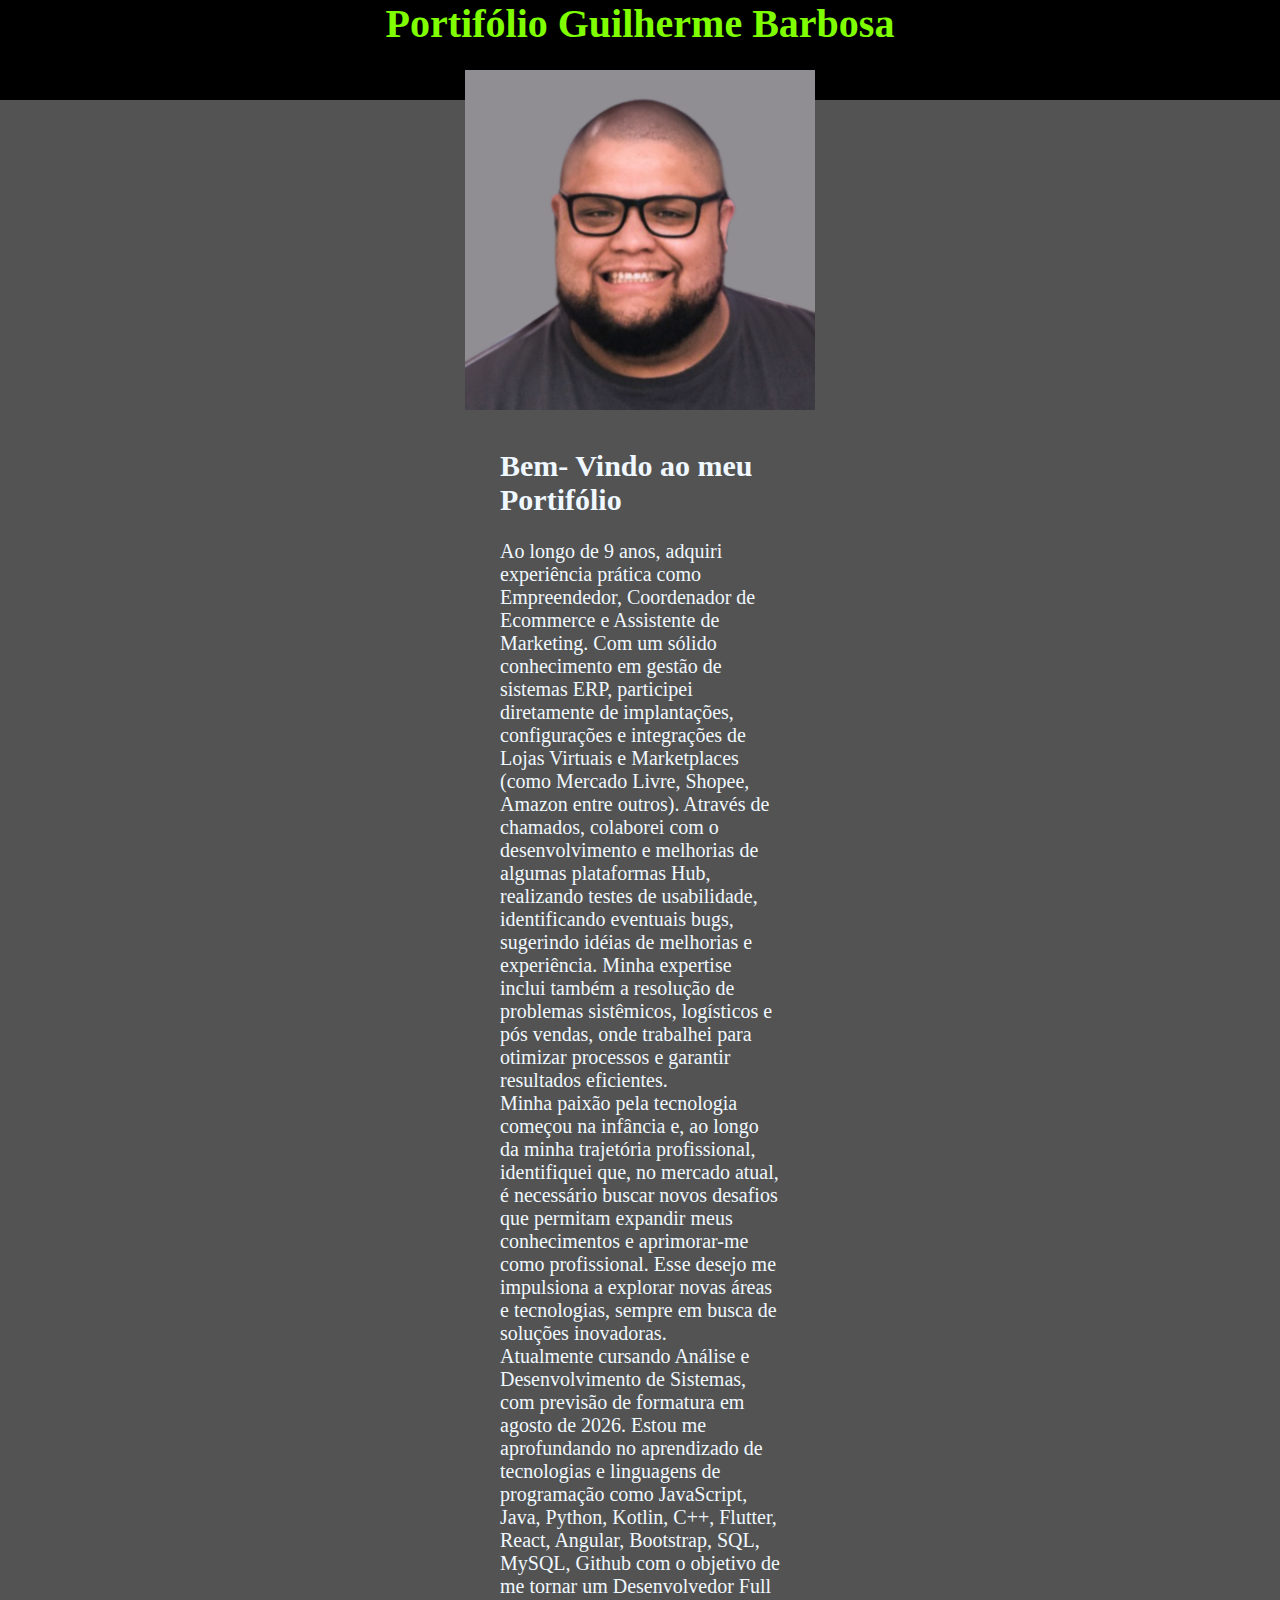
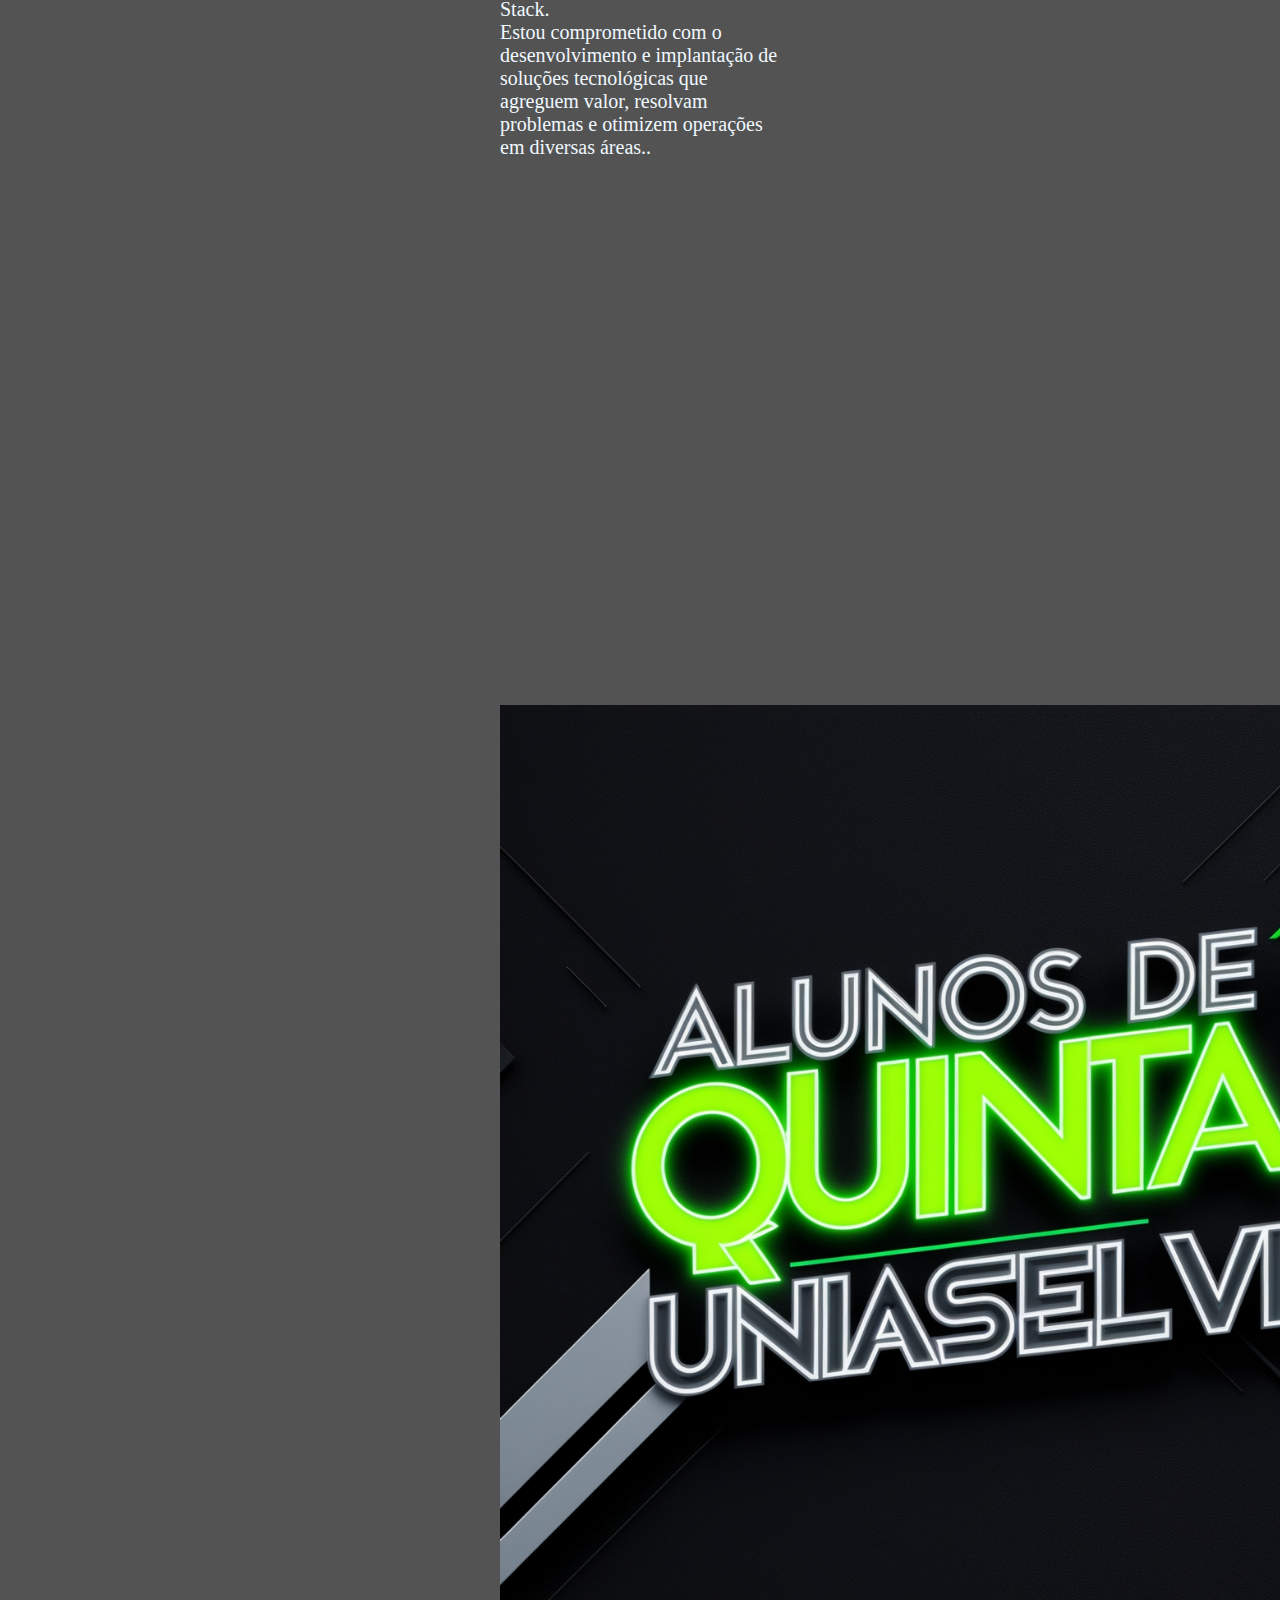
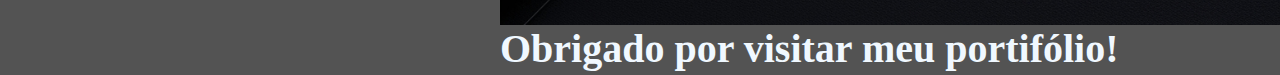
<file: AULA_01/index.html>
<html>
<head>
    <!-- Informações gerais da página -->
    <title>Portifólio Guilherme Barbosa</title>
    <link rel="stylesheet" href="estilo.css">
</head>
<body>
    <!-- Corpo da nossa pagina -->
    <header>
        <!-- Topo da nossa página -->
        <h1>Portifólio Guilherme Barbosa</h1>
        <br>
        <section>
            <div>
                <picture>
                     <img src="images/guilherme.png" alt="Logo" width="350">
                </picture>
            </div>
        </section>
    </header> 
    <section><!--é uma tag de agrupamento de conteúdo-->
        <div class="artigo"> 
        <article><!--escrever um artigo-->
            <br> <br><br><h2>Bem- Vindo ao meu Portifólio</h2><br>
            <p>Ao longo de 9 anos, adquiri experiência prática como Empreendedor, Coordenador de Ecommerce e Assistente de Marketing. Com um sólido conhecimento em gestão de sistemas ERP, participei diretamente de implantações, configurações e integrações de Lojas Virtuais e Marketplaces (como Mercado Livre, Shopee, Amazon entre outros). Através de chamados, colaborei com o desenvolvimento e melhorias de algumas plataformas Hub, realizando testes de usabilidade, identificando eventuais bugs, sugerindo idéias de melhorias e experiência. Minha expertise inclui também a resolução de problemas sistêmicos, logísticos e pós vendas, onde trabalhei para otimizar processos e garantir resultados eficientes.</p>

            <p> Minha paixão pela tecnologia começou na infância e, ao longo da minha trajetória profissional, identifiquei que, no mercado atual, é necessário buscar novos desafios que permitam expandir meus conhecimentos e aprimorar-me como profissional. Esse desejo me impulsiona a explorar novas áreas e tecnologias, sempre em busca de soluções inovadoras.</p>
                
            <p>   Atualmente cursando Análise e Desenvolvimento de Sistemas, com previsão de formatura em agosto de 2026. Estou me aprofundando no aprendizado de tecnologias e linguagens de programação como JavaScript, Java, Python, Kotlin, C++, Flutter, React, Angular, Bootstrap, SQL, MySQL, Github com o objetivo de me tornar um Desenvolvedor Full Stack.</p>
                
            <p> Estou comprometido com o desenvolvimento e implantação de soluções tecnológicas que agreguem valor, resolvam problemas e otimizem operações em diversas áreas..</p><br>
        </article></div>
    </section>
    
    <section>
        <div class="video">
            <iframe src="https://www.youtube.com/embed/cSNPZjmsN8o?si=8waOIudIgHvdUuwF" title="YouTube video player" frameborder="0" allow="accelerometer; autoplay; clipboard-write; encrypted-media; gyroscope; picture-in-picture; web-share" referrerpolicy="strict-origin-when-cross-origin" allowfullscreen></iframe>
        </div>
    </section>
    <br>
    <section>
        <div class="logo">
            <picture>
                <img src="images/logo.jpg" alt="Logo">
            </picture>
        </div>
    </section>
    
    <footer class="footer">
        <!-- É rodapé da nossa página -->
        <h1>Obrigado por visitar meu portifólio!</h1>
    </footer>
</body>
</html>
</file>
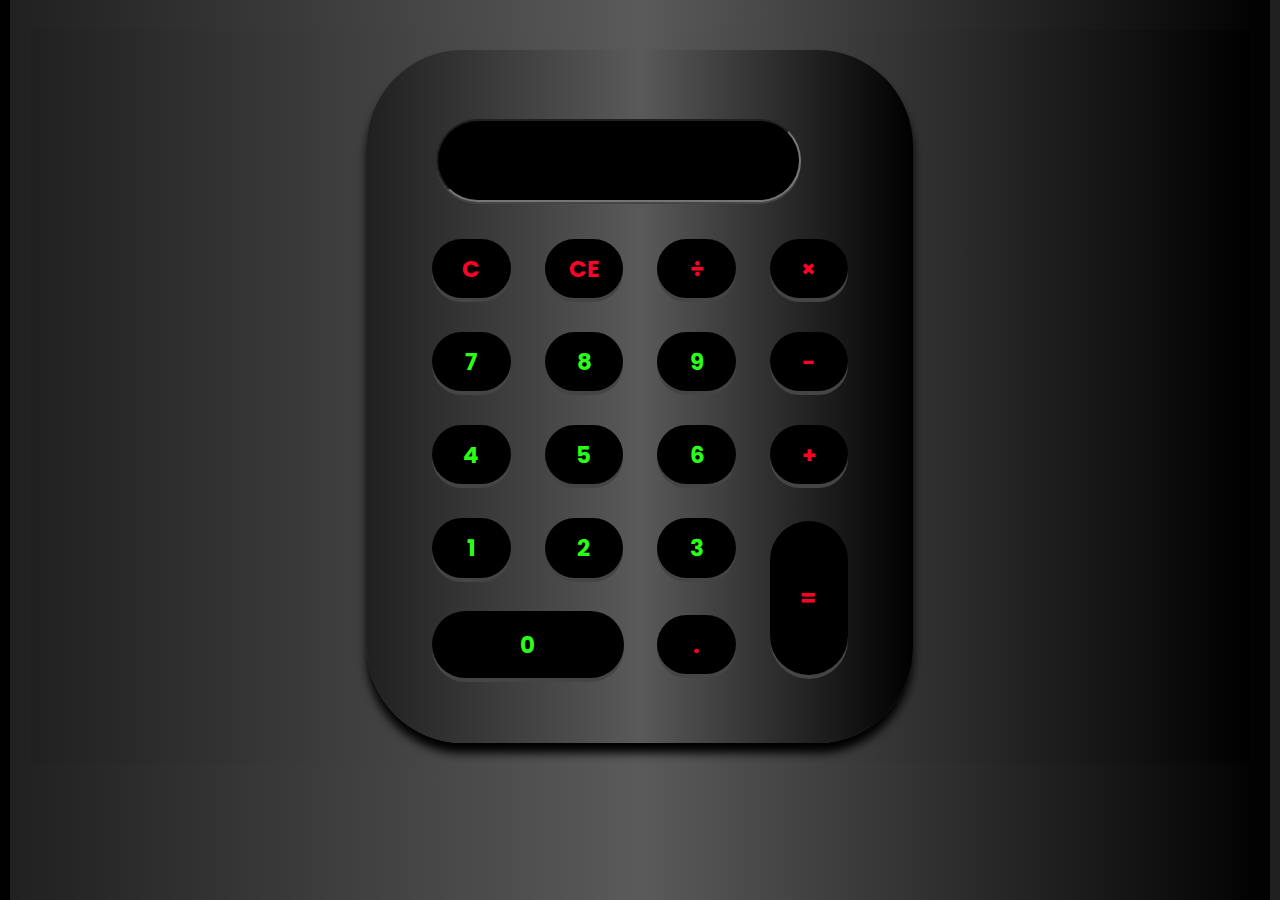
<file: AULA_02/index.html>
<!DOCTYPE html>
<html lang="pr-br">
<head>
    <meta charset="UTF-8">
    <meta http-equiv="X-UA-Compatible" content="IE-edge">
    <meta name="viewport" content="width=device-width", initial-scale="1.0">
    <link rel="stylesheet" href="estilo.css">
    <link rel="preconnect" href="https://fonts.googleapis.com">
    <link rel="preconnect" href="https://fonts.gstatic.com" crossorigin>
    <link href="https://fonts.googleapis.com/css2?family=Poppins:ital,wght@0,100;0,200;0,300;0,400;0,500;0,600;0,700;0,800;0,900;1,100;1,200;1,300;1,400;1,500;1,600;1,700;1,800;1,900&display=swap" rel="stylesheet">  
    <script src="script.js" defer></script>

    <title>Calculadora</title>
</head>
<body>
<div class="container">
    <div class="calculator">
        <table>
            <tr>
                <td colspan="4">
                    <input type="text" id="display" readonly>
                </td>
            </tr>
            <tr>
                <td><button class="calculatorButtons" id="cleanDisplay" value="C">C</button></td>
                <td><button class="calculatorButtons" id="deleteDigit" value="CE">CE</button></td>
                <td><button class="calculatorButtons" id="division" value="/">&divide;</button></td> 
                <td><button class="calculatorButtons" id="mutiplication" value="*">&times;</button></td>
            </tr>
            <tr>
                <td><button class="calculatorButtons" id="num7" value="7">7</button></td>
                <td><button class="calculatorButtons" id="num8" value="8">8</button></td>
                <td><button class="calculatorButtons" id="num9" value="9">9</button></td>
                <td><button class="calculatorButtons" id="subtraction" value="-">-</button></td>
            </tr>
            <tr>
                <td><button class="calculatorButtons" id="num4" value="4">4</button></td>
                <td><button class="calculatorButtons" id="num5" value="5">5</button></td>
                <td><button class="calculatorButtons" id="num6" value="6">6</button></td>
                <td><button class="calculatorButtons" id="sum" value="+">+</button></td>
            </tr>
            <tr>
                <td><button class="calculatorButtons" id="num1" value="1">1</button></td>
                <td><button class="calculatorButtons" id="num2" value="2">2</button></td>
                <td><button class="calculatorButtons" id="num3" value="3">3</button></td>
                <td rowspan="2"><button class="calculatorButtons" id="result" value="=">=</button></td>
            </tr>
            <tr>
                <td colspan="2"><button class="calculatorButtons" id="num0" value="0">0</button></td>
                <td><button class="calculatorButtons" id="point" value=".">.</button></td>
            </tr>
        </table>
    </div>
</div>
</body>
</html>
</file>
<file: AULA_01/estilo.css>
*{
    margin:0;
    padding:0;
    }
header{
    text-align: center;
    background-color: black;
    color:chartreuse;
    height: 100px;
    border-radius: 5;
}
nav{
   
    background-color: black;
    padding: 30px;
    margin: 50px;
}
nav ul{
    align-items: center;
}
nav ul li a{
    color: azure;
    font-size: 20px;
    border-radius: 25;
    text-decoration:none;
}
nav ul li a:hover{
    color: chartreuse;
    font-size: 25px;
    border-radius: 25;
    text-decoration:none;
}
body {
    background-color: rgb(83, 83, 83);
    color: aliceblue;
    font-size: 20px;



}
.artigo{
margin-left: 500px;
margin-right: 500px;
margin-top: 280px;

}
.video{
    margin-left: 500px;
    margin-right: 500px;
    
    }
.video iframe{
    width:920px;
    height:500px;
}
.logo picture img{
    width:920px;
    height:920px;
    margin-left: 500px;
    margin-right: 500px;
}
.logo {
    align-items: center;
}
.footer {
    
    margin-left: 500px;
    height:50px;

}
</file>
<file: AULA_02/estilo.css>
@charset "UTF-8";

* 
{
font-family: "Poppins", sans-serif;
font-weight: 700;
font-style: bold;
font-size: 1.2rem;
color:rgb(43, 255, 23);
margin: 10px;
padding: 10px;
}
.calculatorButtons{
    width: 4.1rem;
    height: 3.1rem;
    border: 0.1rem;
    margin: 0.3rem;
    border-radius: 10rem;
    background-color: rgb(0, 0, 0);
    box-shadow: 0 4px rgb(70, 69, 69);
    text-align: center;
}
.calculatorButtons:active{
    transform: translateY(0.7vh);
    box-shadow: 0px 2px 1px rgb(70, 69, 69);
    background-color: rgb(43, 255, 23);
    color:rgb(0, 0, 0);
}

@font-face {
    font-family: 'Digital-7';
    src: url('fonts/digital-7.ttf') format('truetype');
    font-weight: normal;
    font-style: normal;
}

#display{
    font-family: 'Digital-7', sans-serif; 
    font-size: 2.0rem;
    color: rgb(43, 255, 23);
    background-color: rgb(0, 0, 0);
    box-shadow: 0 2px rgb(70, 69, 69);
    padding: 20px;
    border-radius: 10rem;
    text-align: right;
    height: 5vh;
    margin: 0.5rem;
    height: auto;
}
body {
    margin: 0;
    padding: 0;
    background-image: linear-gradient(to left, #000000, #5a5a5a, #202020);
    background-size: cover;
   
    
}
.container{
    background-image: linear-gradient(to left, #000000, #5a5a5a,#202020);
    height: 100vh;
    justify-content: center;
    display: flex;
    background-size: cover;
    align-items: center;
    height: auto;
}.calculator{
    background-image: linear-gradient(to left, #000000, #5a5a5a,#202020);
    padding: 3vh 3vh 3vh 3vh;
    border-radius: 5rem;
    box-shadow: 0 10px 10px 0 rgb(0, 0, 0);
    height: auto;
}
#cleanDisplay, #deleteDigit, #division, #mutiplication, #subtraction, #sum, #result, #point{
    background-color:linear-gradient(to left, #000000, #5a5a5a,#202020);
    color: #ff0026
}
#cleanDisplay:active, #deleteDigit:active, #division:active, #mutiplication:active, #subtraction:active, #sum:active, #result:active, #point:active {
    transform: translateY(0.7vh);
    box-shadow: 0px 2px 1px rgb(87, 86, 86);
    background-color: #ff0026;
    color:rgb(255, 255, 255);
}
#result{
    height: 8rem;
}
#num0{
    width: 10rem;
    height: 3.5rem;
}
</file>
